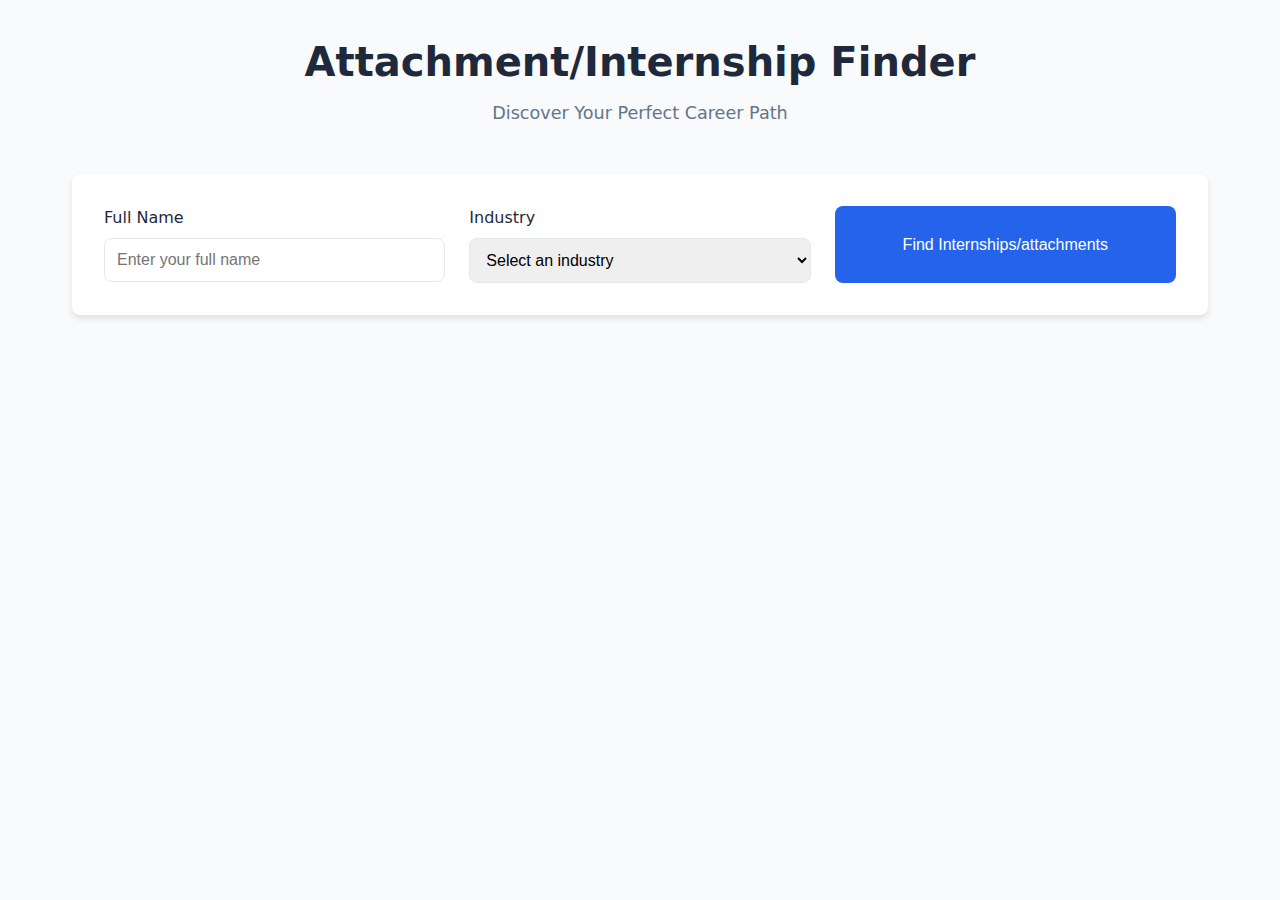
<file: attach.html>
<!DOCTYPE html>
<html lang="en">
<head>
     <!-- Google tag (gtag.js) -->
<script async src="https://www.googletagmanager.com/gtag/js?id=G-8MWW1NR467"></script>
<script>
  window.dataLayer = window.dataLayer || [];
  function gtag(){dataLayer.push(arguments);}
  gtag('js', new Date());

  gtag('config', 'G-8MWW1NR467');
</script>
    <meta charset="UTF-8">
    <meta name="viewport" content="width=device-width, initial-scale=1.0">
    <title>Attachment/Internship Finder</title>
    <link rel="icon" type="image/png" href="assets/images/image26.png"> 
    <link rel="stylesheet" href="assets/css/attach.css">
</head>
<body>
    <div class="app">
        <header class="app-header">
            <h1>Attachment/Internship Finder</h1>
            <p class="subtitle">Discover Your Perfect Career Path</p>
        </header>

        <form class="search-form" id="searchForm">
            <div class="input-group">
                <label for="name">Full Name</label>
                <input
                    type="text"
                    id="name"
                    placeholder="Enter your full name"
                    required
                />
            </div>
            
            <div class="input-group">
                <label for="industry">Industry</label>
                <select
                    id="industry"
                    required
                >
                    <option value="">Select an industry</option>
                </select>
            </div>

            <button 
                type="submit" 
                class="search-button"
                id="searchButton"
            >
                Find Internships/attachments
            </button>
        </form>

        <div class="loading-container hidden" id="loadingContainer">
            <div class="loading-spinner"></div>
            <p>Loading opportunities...</p>
        </div>

        <div class="error-container hidden" id="errorContainer">
            <div class="error-icon">!</div>
            <p id="errorMessage"></p>
        </div>

        <div class="results-section" id="resultsSection">
            <div class="no-results hidden" id="noResults">
                <div class="no-results-icon">🔍</div>
                <p>No Attachments/internships found for the selected industry</p>
            </div>

            <div class="results-grid" id="resultsGrid"></div>
        </div>
    </div>

    <script src="assets/js/attach.js"></script>
</body>
</html>
</file>
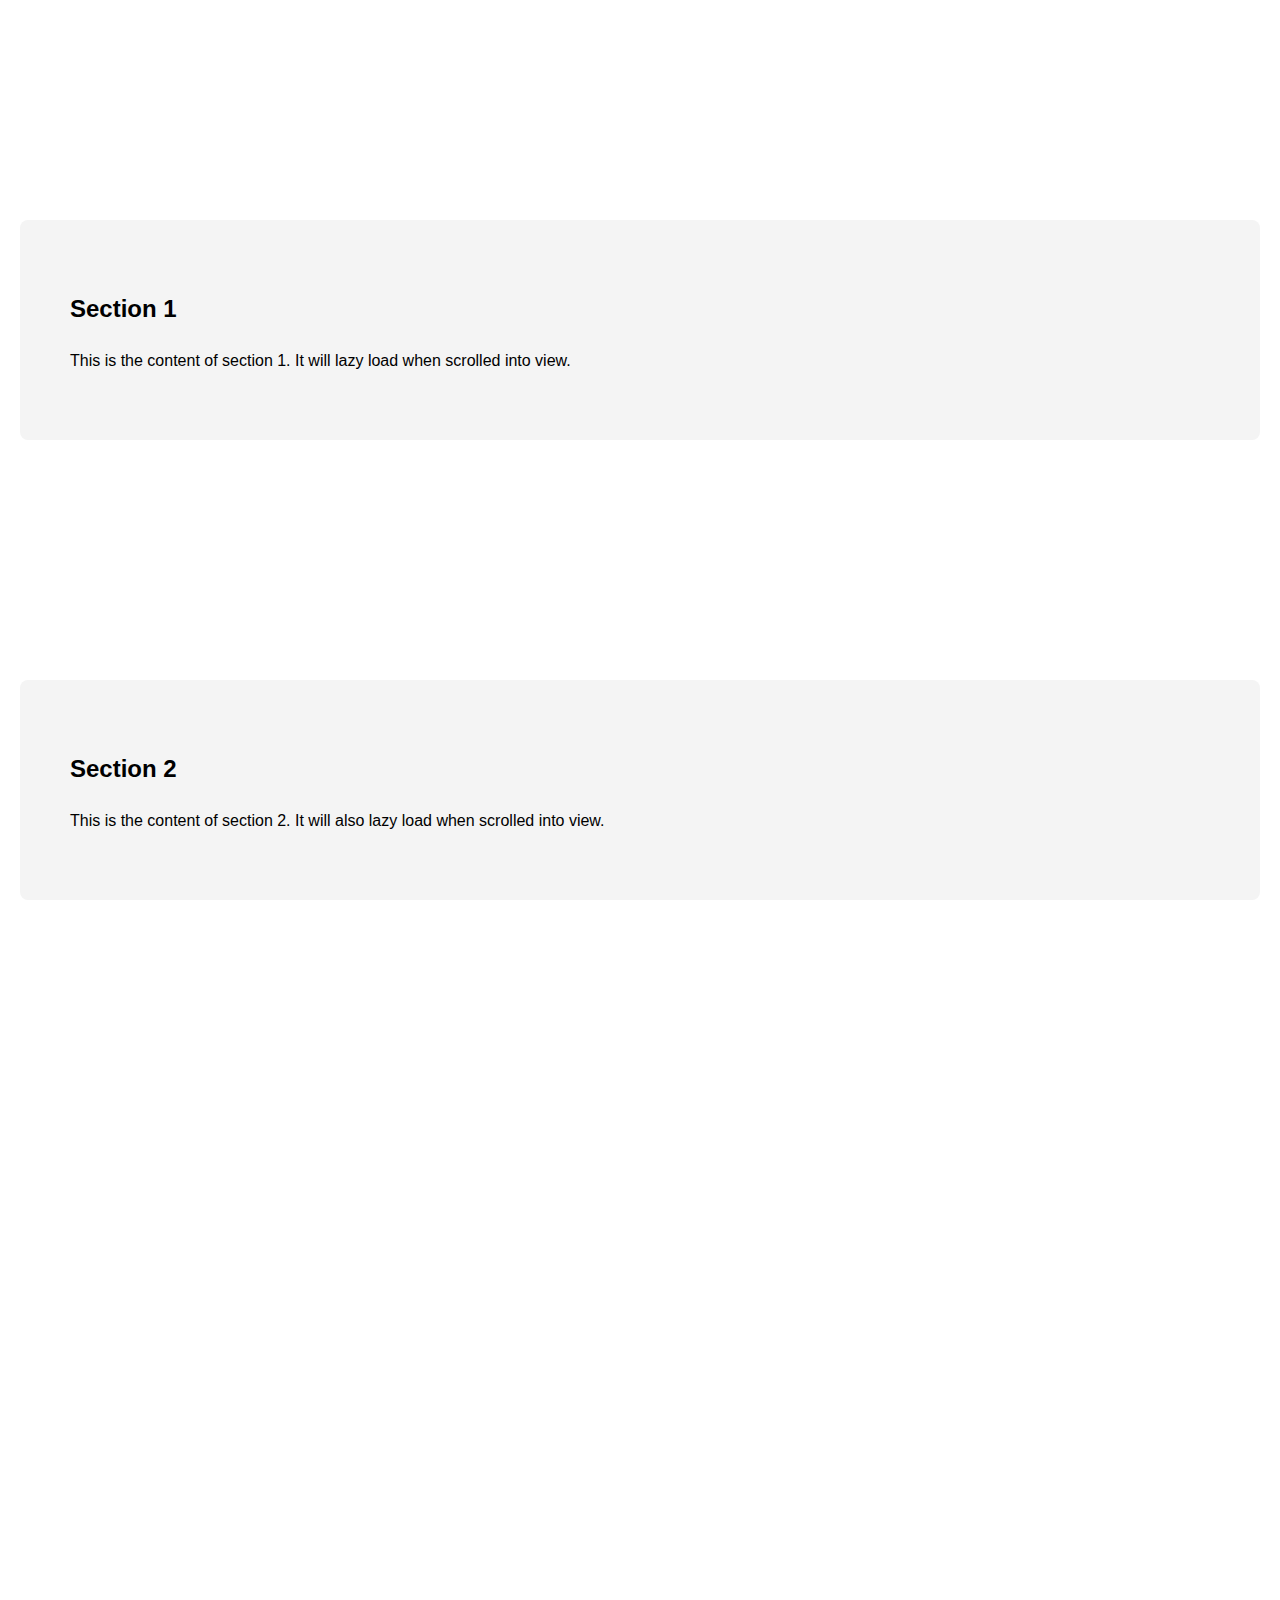
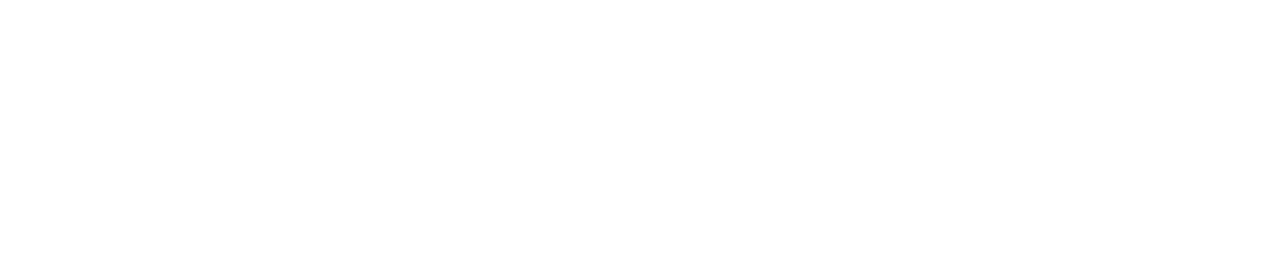
<file: lazyload.html>
<!DOCTYPE html>
<html lang="en">
<head>
    <meta charset="UTF-8">
    <meta name="viewport" content="width=device-width, initial-scale=1.0">
    <title>Lazy Loading Demo</title>
    <style>
        body {
            font-family: Arial, sans-serif;
            line-height: 1.6;
            margin: 0;
            padding: 0;
        }
        .section {
            padding: 50px;
            margin: 20px;
            background-color: #f4f4f4;
            border-radius: 8px;
        }
        .lazy-load {
            opacity: 0;
            transform: translateY(50px);
            transition: opacity 1s ease-out, transform 1s ease-out;
        }
        .lazy-load.loaded {
            opacity: 1;
            transform: translateY(0);
        }
        .spacer {
            height: 200px;
        }
    </style>
</head>
<body>
    <div class="spacer"></div>

    <section class="section lazy-load">
        <h2>Section 1</h2>
        <p>This is the content of section 1. It will lazy load when scrolled into view.</p>
    </section>

    <div class="spacer"></div>

    <section class="section lazy-load">
        <h2>Section 2</h2>
        <p>This is the content of section 2. It will also lazy load when scrolled into view.</p>
    </section>

    <div class="spacer"></div>

    <section class="section lazy-load">
        <h2>Section 3</h2>
        <p>This is the content of section 3. It demonstrates the lazy loading effect as well.</p>
    </section>

    <div class="spacer"></div>

    <section class="section lazy-load">
        <h2>Section 4</h2>
        <p>This is the content of section 4. Scroll down to see it appear!</p>
    </section>

    <script>
        console.log('Lazy loading script is running');

        const lazyLoadContent = document.querySelectorAll('.lazy-load');
        
        const observer = new IntersectionObserver((entries, observer) => {
            entries.forEach(entry => {
                if (entry.isIntersecting) {
                    console.log('Element is intersecting:', entry.target);
                    entry.target.classList.add('loaded');
                    // observer.unobserve(entry.target);
                }else{
                    entry.target.classList.remove('loaded');

                }
            });
        }, {
            rootMargin: '0px',
            threshold: 0.3
        });

        lazyLoadContent.forEach(element => {
            console.log('Observing element:', element);
            observer.observe(element);
        });
    </script>
</body>
</html>
</file>
<file: assets/css/attach.css>
/* Modern CSS Reset */
*, *::before, *::after {
    box-sizing: border-box;
    margin: 0;
    padding: 0;
}

/* Variables */
:root {
    --primary-color: #2563eb;
    --primary-hover: #1d4ed8;
    --background-color: #f8fafc;
    --card-background: #ffffff;
    --text-primary: #1e293b;
    --text-secondary: #64748b;
    --border-color: #e2e8f0;
    --shadow-sm: 0 1px 3px rgba(0,0,0,0.12);
    --shadow-md: 0 4px 6px rgba(0,0,0,0.1);
    --shadow-lg: 0 10px 15px rgba(0,0,0,0.1);
    --border-radius: 8px;
    --transition: all 0.3s ease;
}

body {
    font-family: 'Inter', system-ui, -apple-system, sans-serif;
    background-color: var(--background-color);
    color: var(--text-primary);
    line-height: 1.5;
}

.app {
    max-width: 1200px;
    margin: 0 auto;
    padding: 2rem;
}

/* Header Styles */
.app-header {
    text-align: center;
    margin-bottom: 3rem;
}

.app-header h1 {
    font-size: 2.5rem;
    color: var(--text-primary);
    margin-bottom: 0.5rem;
}

.subtitle {
    color: var(--text-secondary);
    font-size: 1.1rem;
}

/* Form Styles */
.search-form {
    background: var(--card-background);
    padding: 2rem;
    border-radius: var(--border-radius);
    box-shadow: var(--shadow-md);
    margin-bottom: 3rem;
    display: grid;
    grid-template-columns: repeat(auto-fit, minmax(250px, 1fr));
    gap: 1.5rem;
}

.input-group {
    display: flex;
    flex-direction: column;
    gap: 0.5rem;
}

.input-group label {
    font-weight: 500;
    color: var(--text-primary);
}

.input-group input,
.input-group select {
    padding: 0.75rem;
    border: 1px solid var(--border-color);
    border-radius: var(--border-radius);
    font-size: 1rem;
    transition: var(--transition);
}

.input-group input:focus,
.input-group select:focus {
    outline: none;
    border-color: var(--primary-color);
    box-shadow: 0 0 0 3px rgba(37, 99, 235, 0.1);
}

.search-button {
    padding: 0.75rem 1.5rem;
    background-color: var(--primary-color);
    color: white;
    border: none;
    border-radius: var(--border-radius);
    font-size: 1rem;
    font-weight: 500;
    cursor: pointer;
    transition: var(--transition);
    display: flex;
    align-items: center;
    justify-content: center;
    gap: 0.5rem;
}

.search-button:hover:not(:disabled) {
    background-color: var(--primary-hover);
}

.search-button:disabled {
    opacity: 0.7;
    cursor: not-allowed;
}

/* Results Styles */
.results-grid {
    display: grid;
    grid-template-columns: repeat(auto-fill, minmax(300px, 1fr));
    gap: 1.5rem;
}

.company-card {
    background: var(--card-background);
    border-radius: var(--border-radius);
    padding: 1.5rem;
    box-shadow: var(--shadow-sm);
    transition: var(--transition);
    border: 1px solid var(--border-color);
}

.company-card:hover {
    transform: translateY(-2px);
    box-shadow: var(--shadow-lg);
}

.company-header {
    margin-bottom: 1rem;
}

.company-header h3 {
    font-size: 1.25rem;
    color: var(--text-primary);
    margin-bottom: 0.5rem;
}

.industry-tag {
    display: inline-block;
    padding: 0.25rem 0.75rem;
    background-color: #e0e7ff;
    color: #4338ca;
    border-radius: 999px;
    font-size: 0.875rem;
    font-weight: 500;
}

.company-location {
    display: flex;
    align-items: center;
    gap: 0.5rem;
    color: var(--text-secondary);
    margin-bottom: 1rem;
}

.company-courses h4 {
    margin-bottom: 0.75rem;
    color: var(--text-primary);
}

.courses-list {
    list-style: none;
    display: flex;
    flex-direction: column;
    gap: 0.5rem;
}

.courses-list li {
    color: var(--text-secondary);
    font-size: 0.875rem;
    padding-left: 1rem;
    position: relative;
}

.courses-list li::before {
    content: "•";
    position: absolute;
    left: 0;
    color: var(--primary-color);
}

.apply-button {
    width: 100%;
    padding: 0.75rem;
    background-color: transparent;
    border: 1px solid var(--primary-color);
    color: var(--primary-color);
    border-radius: var(--border-radius);
    font-weight: 500;
    margin-top: 1rem;
    cursor: pointer;
    transition: var(--transition);
}

.apply-button:hover {
    background-color: var(--primary-color);
    color: white;
}

/* Loading Styles */
.loading-container {
    display: flex;
    flex-direction: column;
    align-items: center;
    justify-content: center;
    min-height: 50vh;
    gap: 1rem;
}

.loading-spinner {
    width: 40px;
    height: 40px;
    border: 3px solid #f3f3f3;
    border-top: 3px solid var(--primary-color);
    border-radius: 50%;
    animation: spin 1s linear infinite;
}

.button-spinner {
    width: 20px;
    height: 20px;
    border: 2px solid #ffffff;
    border-top: 2px solid transparent;
    border-radius: 50%;
    animation: spin 1s linear infinite;
}

@keyframes spin {
    0% { transform: rotate(0deg); }
    100% { transform: rotate(360deg); }
}

/* Error Styles */
.error-container {
    display: flex;
    align-items: center;
    justify-content: center;
    gap: 1rem;
    background-color: #fee2e2;
    color: #dc2626;
    padding: 1rem;
    border-radius: var(--border-radius);
    margin: 2rem auto;
    max-width: 500px;
}

.error-icon {
    width: 24px;
    height: 24px;
    border-radius: 50%;
    background-color: #dc2626;
    color: white;
    display: flex;
    align-items: center;
    justify-content: center;
    font-weight: bold;
}

/* No Results Styles */
.no-results {
    text-align: center;
    padding: 3rem;
    background-color: var(--card-background);
    border-radius: var(--border-radius);
    box-shadow: var(--shadow-sm);
}

.no-results-icon {
    font-size: 2rem;
    margin-bottom: 1rem;
}

/* Responsive Design */
@media (max-width: 768px) {
    .app {
        padding: 1rem;
    }

    .search-form {
        padding: 1.5rem;
    }

    .app-header h1 {
        font-size: 2rem;
    }
}

.hidden {
    display: none;
}
</file>
